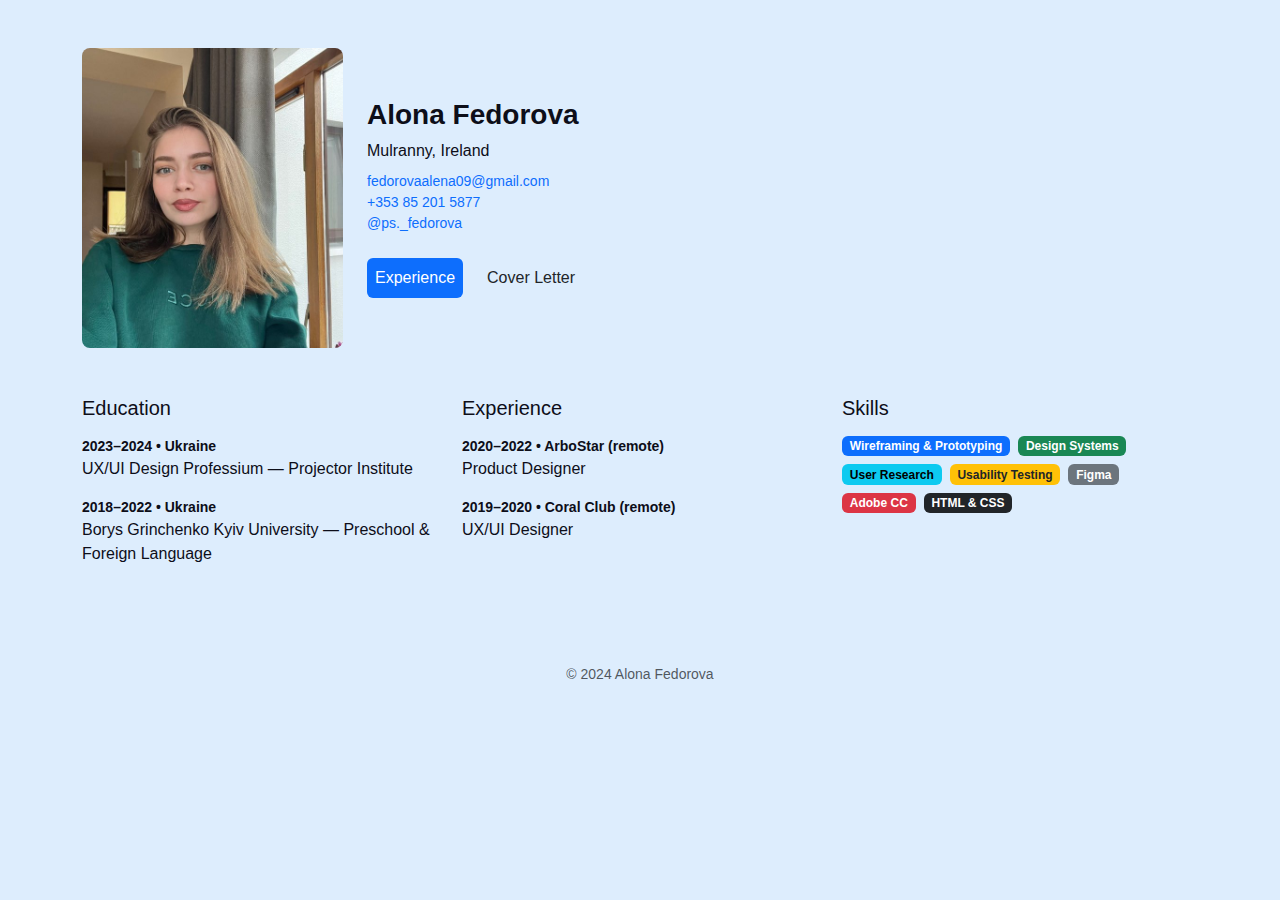
<file: index.html>
<!Doctype html>
<html lang="en">
<head>
  <meta charset="utf-8">
  <meta name="viewport" content="width=device-width, initial-scale=1">
  <title>CV</title>
  <link href="https://cdn.jsdelivr.net/npm/bootstrap@5.3.8/dist/css/bootstrap.min.css" rel="stylesheet">
  <link rel="stylesheet" href="styles/cvstyle.css">
</head>
<body>

  <div class="container py-5">

    <header class="row align-items-center gy-3 mb-4">
      <div class="col-12 col-md-3 text-center text-md-start">
        <img src="images/photo.jpg" alt="Alona Fedorova" class="photo img-fluid rounded-3">
      </div>
      <div class="col-12 col-md-9">
        <h1 class="h3 fw-semibold mb-2">Alona Fedorova</h1>

        <p class="mb-2">Mulranny, Ireland</p>
        <ul class="list-unstyled small mb-4">
          <li><a href="mailto:fedorovaalena09@gmail.com" class="text-decoration-none">fedorovaalena09@gmail.com</a></li>
          <li><a href="tel:+353852015877" class="text-decoration-none">+353 85 201 5877</a></li>
          <li><a href="https://www.instagram.com/ps._fedorova/" class="text-decoration-none">@ps._fedorova</a></li>
        </ul>

        <ul class="nav nav-pills gap-3 flex-wrap">
          <li class="nav-item"><a class="nav-link active text-white px-2" href="index.html">Experience</a></li>
          <li class="nav-item"><a class="nav-link text-dark px-2" href="cover-letter/index.html">Cover Letter</a></li>
        </ul>
      </div>
    </header>


    <main>
      <div class="row g-4 mt-3">

        <section class="col-12 col-md-4">
          <h2 class="h5 mb-3">Education</h2>
          <p class="mb-3">
            <span class="d-block fw-semibold small">2023–2024 • Ukraine</span>
            UX/UI Design Professium — Projector Institute
          </p>
          <p class="mb-0">
            <span class="d-block fw-semibold small">2018–2022 • Ukraine</span>
            Borys Grinchenko Kyiv University — Preschool &amp; Foreign Language
          </p>
        </section>

        <section class="col-12 col-md-4">
          <h2 class="h5 mb-3">Experience</h2>
          <p class="mb-3">
            <span class="d-block fw-semibold small">2020–2022 • ArboStar (remote)</span>
            Product Designer
          </p>
          <p class="mb-0">
            <span class="d-block fw-semibold small">2019–2020 • Coral Club (remote)</span>
            UX/UI Designer
          </p>
        </section>

        <section class="col-12 col-md-4">
          <h2 class="h5 mb-3">Skills</h2>
          <div class="d-flex flex-wrap gap-2">
            <span class="badge text-bg-primary">Wireframing &amp; Prototyping</span>
            <span class="badge text-bg-success">Design Systems</span>
            <span class="badge text-bg-info">User Research</span>
            <span class="badge text-bg-warning text-dark">Usability Testing</span>
            <span class="badge text-bg-secondary">Figma</span>
            <span class="badge text-bg-danger">Adobe CC</span>
            <span class="badge text-bg-dark">HTML &amp; CSS</span>
         </div>
        </section>
      </div>
    </main>
  </div>

  <footer class="py-4 mt-4">
    <div class="container text-center">
      <span class="text-muted small">&copy; 2024 Alona Fedorova</span>
    </div>
  </footer>

</body>
</html>
</file>
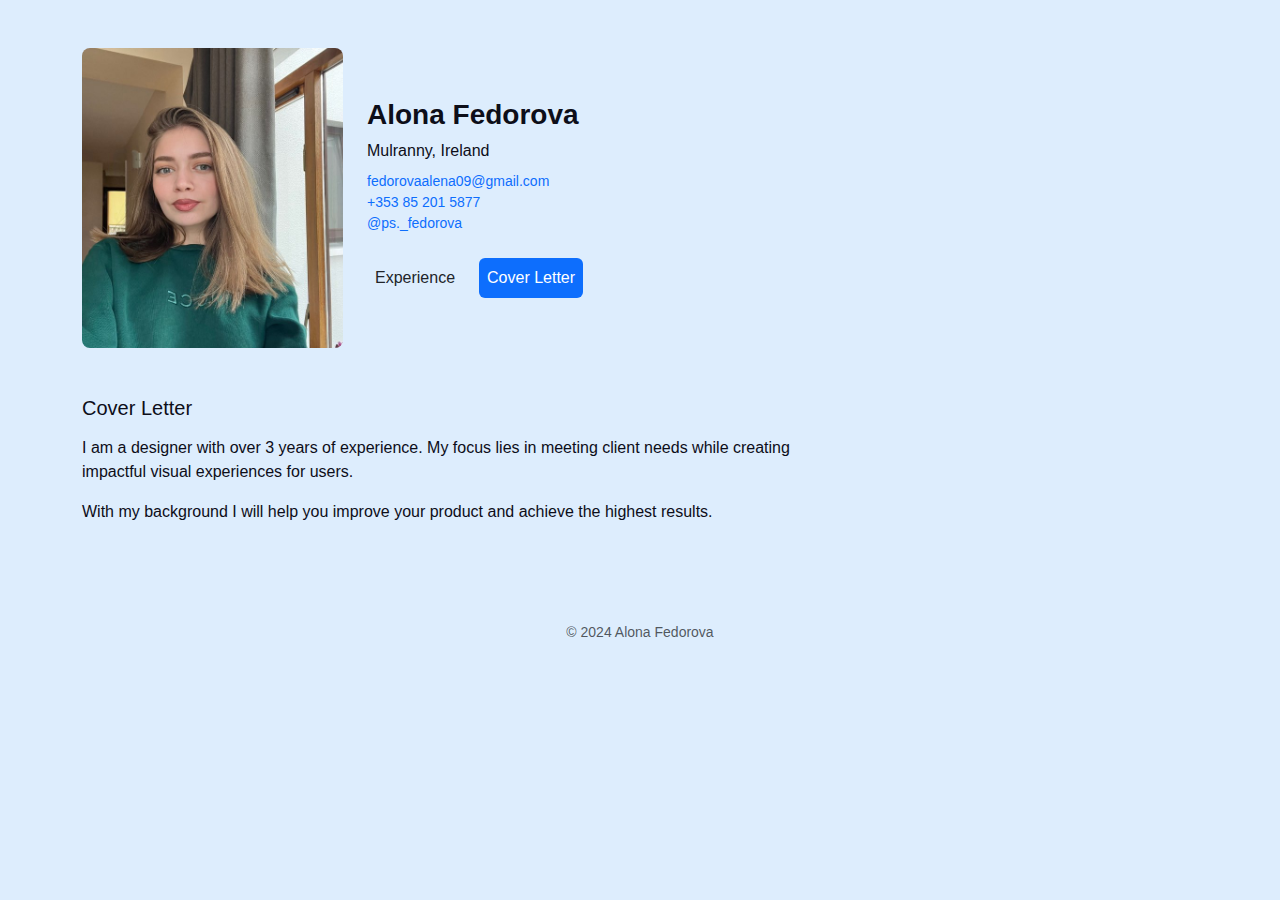
<file: cover-letter/index.html>
<!Doctype html>
<html lang="en">
<head>
  <meta charset="utf-8">
  <meta name="viewport" content="width=device-width, initial-scale=1">
  <title>Cover Letter</title>
  <link href="https://cdn.jsdelivr.net/npm/bootstrap@5.3.8/dist/css/bootstrap.min.css" rel="stylesheet">
  <link rel="stylesheet" href="../styles/cvstyle.css">
</head>
<body>

  <div class="container py-5">

    <header class="row align-items-center gy-3 mb-4">
      <div class="col-12 col-md-3 text-center text-md-start">
        <img src="../images/photo.jpg" alt="Alona Fedorova" class="photo img-fluid rounded-3">
      </div>
      <div class="col-12 col-md-9">
        <h1 class="h3 fw-semibold mb-2">Alona Fedorova</h1>

        <p class="mb-2">Mulranny, Ireland</p>
        <ul class="list-unstyled small mb-4">
          <li><a href="mailto:fedorovaalena09@gmail.com" class="text-decoration-none">fedorovaalena09@gmail.com</a></li>
          <li><a href="tel:+353852015877" class="text-decoration-none">+353 85 201 5877</a></li>
          <li><a href="https://www.instagram.com/ps._fedorova/" class="text-decoration-none">@ps._fedorova</a></li>
        </ul>

        <ul class="nav nav-pills gap-3 flex-wrap">
            <li class="nav-item"><a class="nav-link text-dark px-2" href="../index.html">Experience</a></li>
            <li class="nav-item"><a class="nav-link active text-white px-2" href="index.html">Cover Letter</a></li>
          </ul>
      </div>
    </header>


    <main>
      <div class="row g-4 mt-3">

        <section class="col-12 col-md-10 col-lg-8">
          <h2 class="h5 mb-3">Cover Letter</h2>
          <p class="mb-3">I am a designer with over 3 years of experience. My focus lies in meeting client needs while creating impactful visual experiences for users.</p>
          <p class="mb-0">With my background I will help you improve your product and achieve the highest results.</p>
        </section>
      </div>
    </main>
  </div>

  <footer class="py-4 mt-4">
    <div class="container text-center">
      <span class="text-muted small">&copy; 2024 Alona Fedorova</span>
    </div>
  </footer>

</body>
</html>
</file>
<file: styles/cvstyle.css>
body{
  background:#ddedfd;
  color:#0d0e19;
  font-family: Arial, Helvetica, sans-serif;
  margin:0;
}

.photo{
  width: 300px;
  height: 300px;
  border-radius: 40px;
  object-fit: cover;
}
</file>
